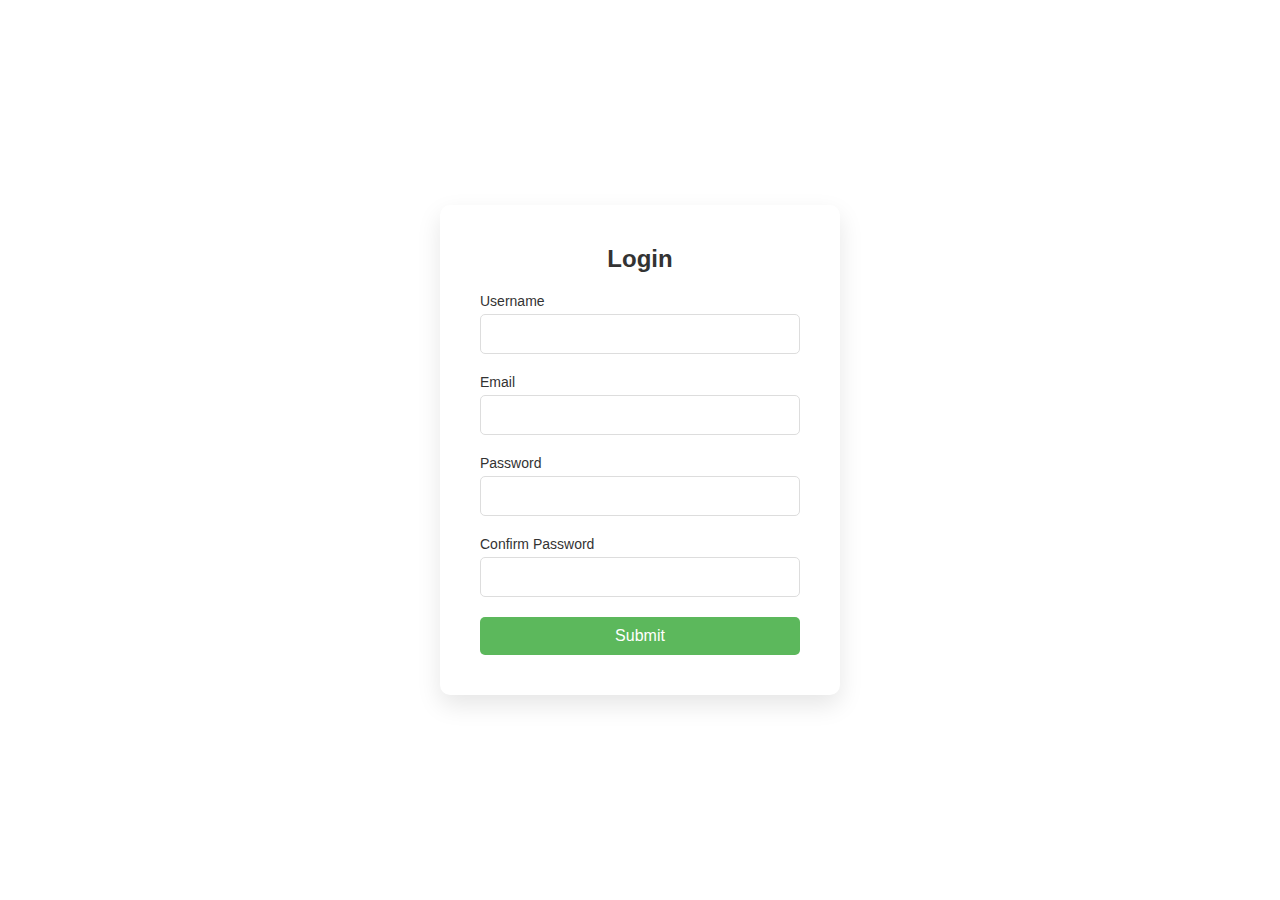
<file: Login-Form/index.html>
<!DOCTYPE html>
<html lang="en">
    <head>
        <title></title>
        <meta charset="UTF-8">
        <meta name="viewport" content="width=device-width, initial-scale=1">
        <link rel="stylesheet" href="style.css">
    </head>
    <body>

         <form id="container">
            <h2>Login</h2>
            <div class="content">
                <label for="username">Username</label>
                <input type="text" name="username" >
            </div>
            <div class="content">
                <label for="email">Email</label>
                <input type="email" name="email">
            </div>
            <div class="content">
                <label for="password">Password</label>
                <input type="password" name="password" >
            </div>
            <div class="content">
                <label for="password2">Confirm Password</label>
                <input type="password" name="password2" >
            </div>
            <button type="submit">Submit</button> 
        </form>
        
    </body>
</html>

<!-- github = https://github.com/hu-matin -->
</file>
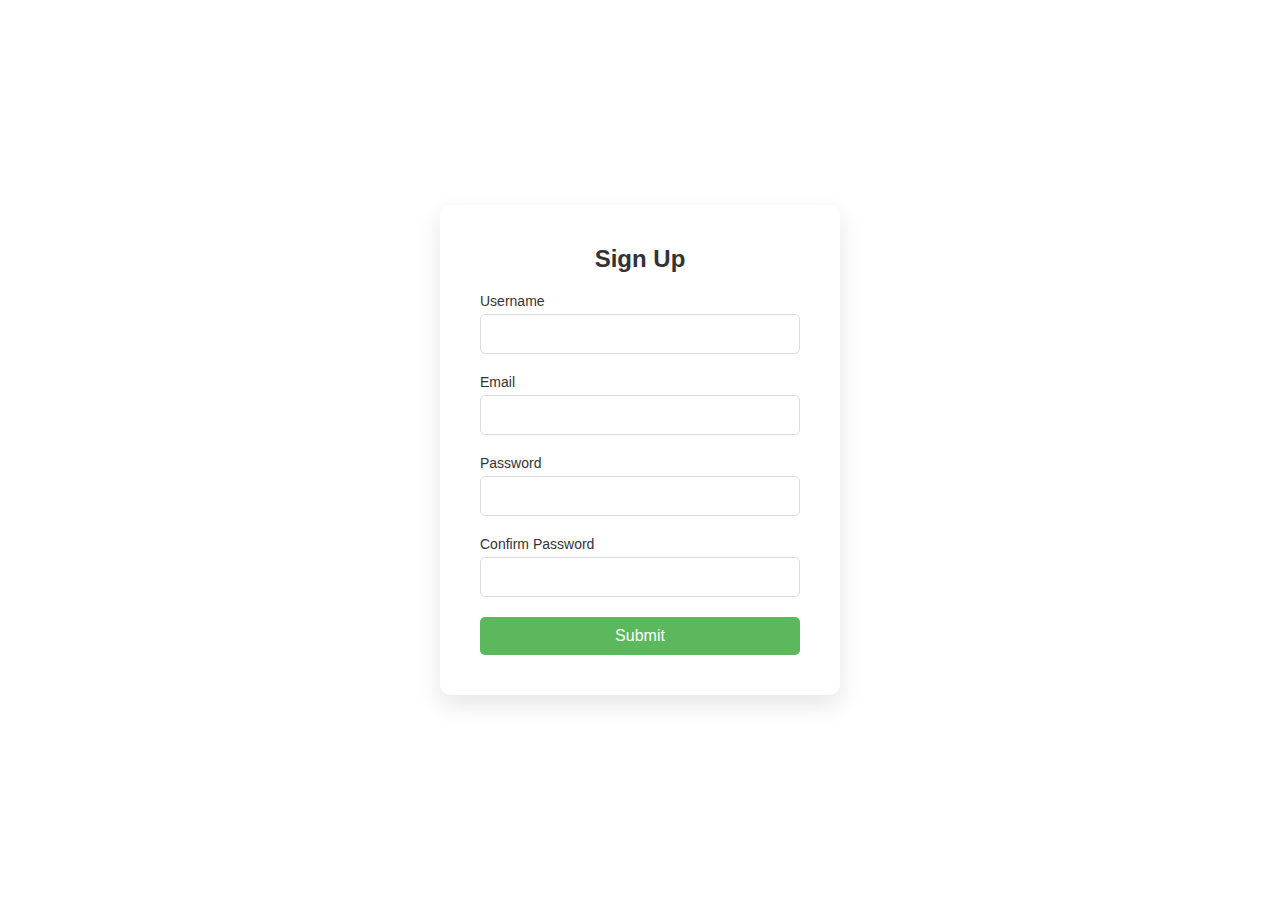
<file: Signup-form/index.html>
<!DOCTYPE html>
<html lang="en">
    <head>
        <title>Sign Up</title>
        <meta charset="UTF-8">
        <meta name="viewport" content="width=device-width, initial-scale=1">
        <link rel="stylesheet" href="style.css">
    </head>
    <body>

         <form id="container" novalidate>
            <h2>Sign Up</h2>
            <div class="content">
                <label for="username">Username</label>
                <input type="text" name="username" id="UserName">
            </div>
            <div class="content">
                <label for="email">Email</label>
                <input type="email" name="email" id="Email">
            </div>
            <div class="content">
                <label for="password">Password</label>
                <input type="password" name="password" id="Password">
            </div>
            <div class="content">
                <label for="password2">Confirm Password</label>
                <input type="password" name="password2" id="Password2">
            </div>
            <button type="submit">Submit</button> 
        </form>
    </body>
</html>


<!-- github = https://github.com/hu-matin -->
</file>
<file: Login-Form/style.css>
*{
    margin: 0;
    padding: 0;
    box-sizing: border-box;
    font-family: 'Poppins', sans-serif;
}
body{
    display: flex;
    justify-content: center;
    align-items: center;
    min-height: 100vh;
    background: #ffffff;
}
h2{
    text-align: center;
    margin-bottom: 20px;
    color: #333;
}
#container{
    display: flex;
    flex-direction: column;
    width: 400px;
    padding: 40px;
    background: #fff;
    border-radius: 10px;
    box-shadow: 0 10px 25px rgba(0,0,0,.1);
}
.content{
    display: flex;
    flex-direction: column;
    margin-bottom: 20px;
}
.content label{
    margin-bottom: 5px;
    font-size: 14px;
    color: #333;
}
.content input{
    padding: 10px;
    font-size: 16px;
    border: 1px solid #ddd;
    border-radius: 5px;
    outline: none;
}
.content input:focus{
    border-color: #5cb85c;
}
.content .error{
    border-color: red;
}
.content .success{
    border-color: green;
}
button{
    padding: 10px;
    font-size: 16px;
    border: none;
    border-radius: 5px;
    background: #5cb85c;
    color: #fff;
    cursor: pointer;
}
button:hover{
    background: #4cae4c;
}
button:active{
    transform: scale(0.98);
}
@media (max-width: 500px){
    #container{
        width: 80%;
        padding: 20px;
    }
}

/* github = https://github.com/hu-matin */
</file>
<file: Signup-form/style.css>
*{
    margin: 0;
    padding: 0;
    box-sizing: border-box;
    font-family: 'Poppins', sans-serif;
}
body{
    display: flex;
    justify-content: center;
    align-items: center;
    min-height: 100vh;
    background: #ffffff;
}
h2{
    text-align: center;
    margin-bottom: 20px;
    color: #333;
}
#container{
    display: flex;
    flex-direction: column;
    width: 400px;
    padding: 40px;
    background: #fff;
    border-radius: 10px;
    box-shadow: 0 10px 25px rgba(0,0,0,.1);
}
.content{
    display: flex;
    flex-direction: column;
    margin-bottom: 20px;
}
.content label{
    margin-bottom: 5px;
    font-size: 14px;
    color: #333;
}
.content input{
    padding: 10px;
    font-size: 16px;
    border: 1px solid #ddd;
    border-radius: 5px;
    outline: none;
}
.content input:focus{
    border-color: #5cb85c;
}
button{
    padding: 10px;
    font-size: 16px;
    border: none;
    border-radius: 5px;
    background: #5cb85c;
    color: #fff;
    cursor: pointer;
}
button:hover{
    background: #4cae4c;
}
button:active{
    transform: scale(0.98);
}
@media (max-width: 500px){
    #container{
        width: 80%;
        padding: 20px;
    }
}


/* github = https://github.com/hu-matin */
</file>
